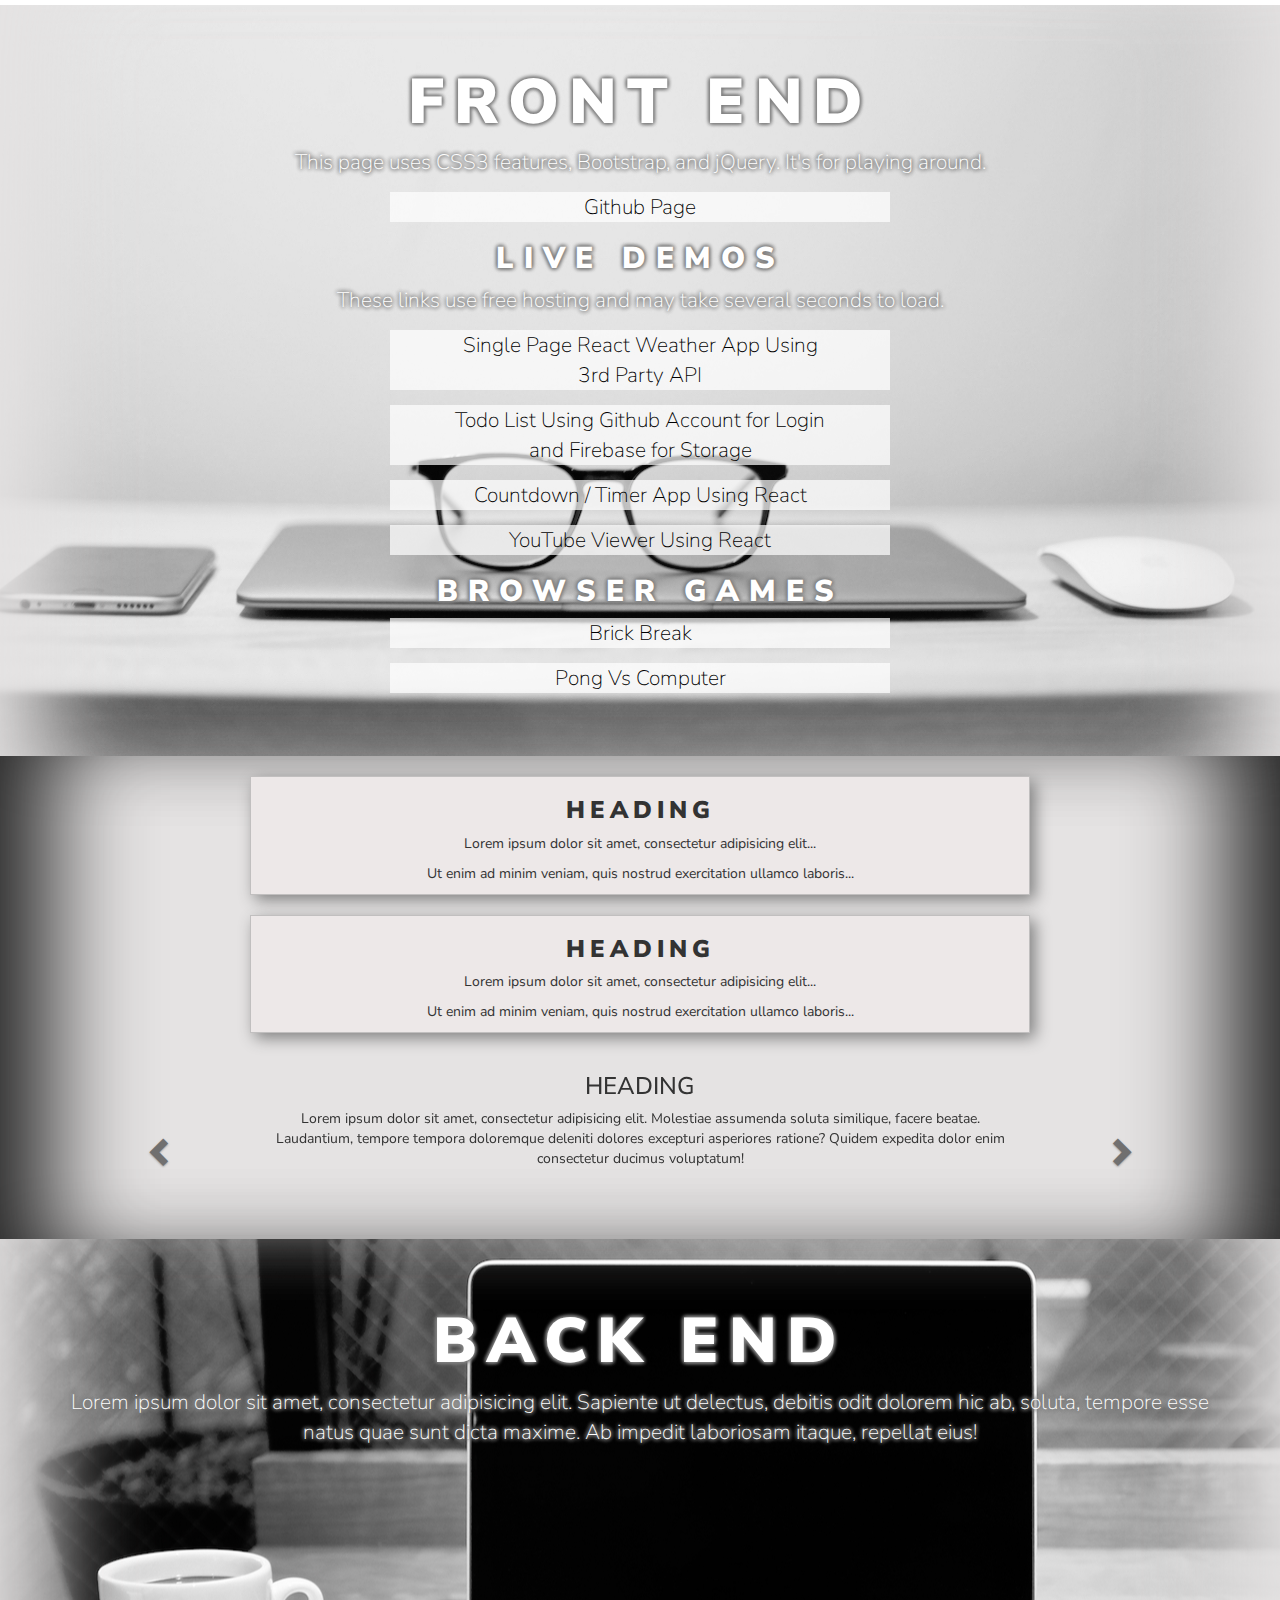
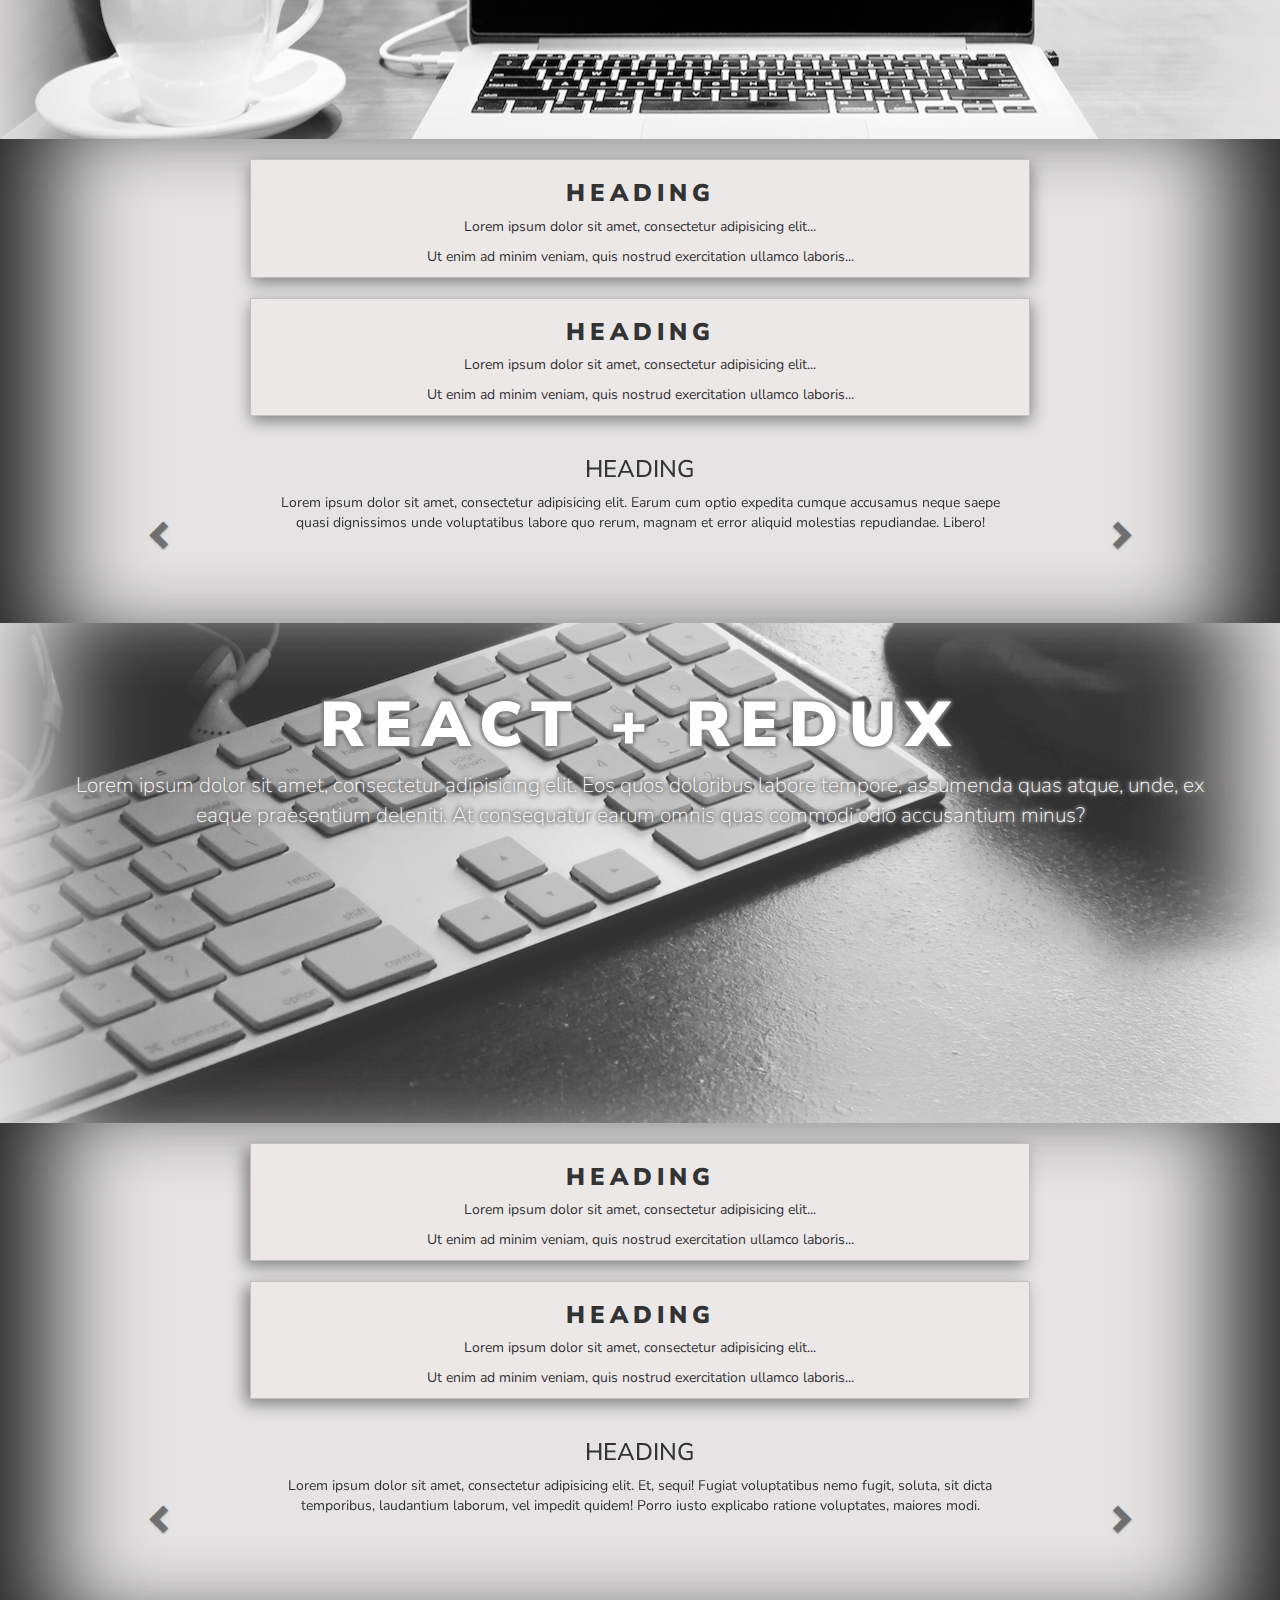
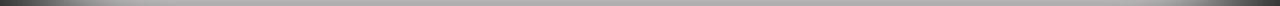
<file: index.html>
<!DOCTYPE html>
<html>

<head>
  <title>Marc</title>
  <meta charset="UTF-8">
  <meta http-equiv="X-UA-Compatible" content="ie=edge">
  <meta name="viewport" content="width=device-width, initial-scale=1.0">

  <link href="https://fonts.googleapis.com/css?family=Nunito+Sans:300,400,700" rel="stylesheet">
  <link rel="stylesheet" href="https://maxcdn.bootstrapcdn.com/bootstrap/3.3.7/css/bootstrap.min.css" integrity="sha384-BVYiiSIFeK1dGmJRAkycuHAHRg32OmUcww7on3RYdg4Va+PmSTsz/K68vbdEjh4u" crossorigin="anonymous">
  <link rel="stylesheet" href="styles.css">
  <script src="https://ajax.googleapis.com/ajax/libs/jquery/3.2.1/jquery.min.js"></script>
  <script src="https://maxcdn.bootstrapcdn.com/bootstrap/3.3.7/js/bootstrap.min.js" integrity="sha384-Tc5IQib027qvyjSMfHjOMaLkfuWVxZxUPnCJA7l2mCWNIpG9mGCD8wGNIcPD7Txa" crossorigin="anonymous"></script>

</head>

<body>

  <div id="scroll-container">
    <div id="scroll-progress"></div>
  </div>

  <div class="jumbotron text-center image-1">
    <div class="text-center">
      <h1 class="big-heading">FRONT END</h1>
      <p>This page uses CSS3 features, Bootstrap, and jQuery. It's for playing around.</p>
      <p class="link"><a href="https://github.com/marcucman">Github Page</a></p>
      <h2 class="big-heading">LIVE DEMOS</h2>
      <p>These links use free hosting and may take several seconds to load.</p>
      <p class="link"><a href="http://fathomless-hamlet-63064.herokuapp.com/#/?_k=nivbsq">Single Page React Weather App Using 3rd Party API</a></p>
      <p class="link"><a href="http://still-temple-94977.herokuapp.com/#/?_k=cxxhwj">Todo List Using Github Account for Login and Firebase for Storage</a></p>
      <p class="link"><a href="http://thawing-thicket-86832.herokuapp.com/#/countdown?_k=7rgaf1">Countdown / Timer App Using React</a></p>
      <p class="link"><a href="https://youtube-viewer.herokuapp.com/">YouTube Viewer Using React</a></p>
      <h2 class="big-heading">BROWSER GAMES</h2>
      <p class="link"><a href="brick_break/index.html">Brick Break</a></p>
      <p class="link"><a href="pong/pong.html">Pong Vs Computer</a></p>
    </div>
  </div>

  <div class="container-fluid black-sides">

    <div class="container text-center">
      <div class="row top-space">
        <div class="col-xs-10 col-xs-offset-1 col-sm-8 col-sm-offset-2 shadow-1">
          <h3 class="small-heading">HEADING</h3>
          <p>Lorem ipsum dolor sit amet, consectetur adipisicing elit...</p>
          <p>Ut enim ad minim veniam, quis nostrud exercitation ullamco laboris...</p>
        </div>

        <div class="col-xs-10 col-xs-offset-1 col-sm-8 col-sm-offset-2 shadow-1">
          <h3 class="small-heading">HEADING</h3>
          <p>Lorem ipsum dolor sit amet, consectetur adipisicing elit...</p>
          <p>Ut enim ad minim veniam, quis nostrud exercitation ullamco laboris...</p>
        </div>
      </div>
    </div>

    <div class="container">
      <div class="row">
        <div class="col-sm-12">
          <div id="carousel1" class="carousel slide" data-ride="carousel">
            <!-- Wrapper for slides -->
            <div class="row">
              <div class="col-xs-offset-2 col-xs-8">
                <div class="carousel-inner">
                  <div class="item active">
                    <div class="carousel-content">
                      <div class="text-center">
                        <h3>HEADING</h3>
                        <p>Lorem ipsum dolor sit amet, consectetur adipisicing elit. Molestiae assumenda soluta similique, facere beatae. Laudantium, tempore tempora doloremque deleniti dolores excepturi asperiores ratione? Quidem expedita dolor enim consectetur ducimus voluptatum!</p>
                      </div>
                    </div>
                  </div>
                  <div class="item">
                    <div class="carousel-content">
                      <div class="text-center">
                        <h3>HEADING</h3>
                        <p>Lorem ipsum dolor sit amet, consectetur adipisicing elit. Animi, sint fuga temporibus nam saepe delectus expedita vitae magnam necessitatibus dolores tempore consequatur dicta cumque repellendus
                          eligendi ducimus placeat! Sapiente, ducimus, voluptas, mollitia voluptatibus nemo explicabo sit blanditiis laborum dolore illum fuga veniam quae expedita libero accusamus quas harum ex numquam necessitatibus provident deleniti
                          tenetur iusto officiis recusandae corporis culpa quaerat?</p>
                      </div>
                    </div>
                  </div>
                  <div class="item">
                    <div class="carousel-content">
                      <div class="text-center">
                        <h3>HEADING</h3>
                        <p>Lorem ipsum dolor sit amet, consectetur adipisicing elit. Ipsum tempore quia magnam maxime, dolor. Dicta adipisci repudiandae aliquid sequi, magni ab? Ex ab error qui adipisci, iste libero et quos!</p>
                      </div>
                    </div>
                  </div>

                </div>
              </div>
            </div>
            <!-- Controls -->
            <a class="left carousel-control" href="#carousel1" data-slide="prev">
              <span class="glyphicon glyphicon-chevron-left"></span>
            </a>
            <a class="right carousel-control" href="#carousel1" data-slide="next">
              <span class="glyphicon glyphicon-chevron-right"></span>
            </a>

          </div>
        </div>
      </div>
    </div>





  </div>
  <!-- container-fluid -->


  <div class="jumbotron text-center image-2">
    <div class="text-center">
      <h1 class="big-heading">BACK END</h1>
      <p>Lorem ipsum dolor sit amet, consectetur adipisicing elit. Sapiente ut delectus, debitis odit dolorem hic ab, soluta, tempore esse natus quae sunt dicta maxime. Ab impedit laboriosam itaque, repellat eius!</p>
    </div>
  </div>

  <div class="container-fluid black-sides">
    <div class="container text-center">
      <div class="row top-space">
        <div class="col-xs-10 col-xs-offset-1 col-sm-8 col-sm-offset-2 shadow-2">
          <h3 class="small-heading">HEADING</h3>
          <p>Lorem ipsum dolor sit amet, consectetur adipisicing elit...</p>
          <p>Ut enim ad minim veniam, quis nostrud exercitation ullamco laboris...</p>
        </div>

        <div class="col-xs-10 col-xs-offset-1 col-sm-8 col-sm-offset-2 shadow-2">
          <h3 class="small-heading">HEADING</h3>
          <p>Lorem ipsum dolor sit amet, consectetur adipisicing elit...</p>
          <p>Ut enim ad minim veniam, quis nostrud exercitation ullamco laboris...</p>
        </div>
      </div>
    </div>

    <div class="container">
      <div class="row">
        <div class="col-sm-12">
          <div id="carousel2" class="carousel slide" data-ride="carousel">
            <!-- Wrapper for slides -->
            <div class="row">
              <div class="col-xs-offset-2 col-xs-8">
                <div class="carousel-inner">
                  <div class="item active">
                    <div class="carousel-content">
                      <div class="text-center">
                        <h3>HEADING</h3>
                        <p>Lorem ipsum dolor sit amet, consectetur adipisicing elit. Earum cum optio expedita cumque accusamus neque saepe quasi dignissimos unde voluptatibus labore quo rerum, magnam et error aliquid molestias repudiandae. Libero!</p>
                      </div>
                    </div>
                  </div>
                  <div class="item">
                    <div class="carousel-content">
                      <div class="text-center">
                        <h3>HEADING</h3>
                        <p>Lorem ipsum dolor sit amet, consectetur adipisicing elit. Animi, sint fuga temporibus nam saepe delectus expedita vitae magnam necessitatibus dolores tempore consequatur dicta cumque repellendus
                          eligendi ducimus placeat! Sapiente, ducimus, voluptas, mollitia voluptatibus nemo explicabo sit blanditiis laborum dolore illum fuga veniam quae expedita libero accusamus quas harum ex numquam necessitatibus provident deleniti
                          tenetur iusto officiis recusandae corporis culpa quaerat?</p>
                      </div>
                    </div>
                  </div>
                  <div class="item">
                    <div class="carousel-content">
                      <div class="text-center">
                        <h3>HEADING</h3>
                        <p>Lorem ipsum dolor sit amet, consectetur adipisicing elit. Soluta atque cumque perspiciatis voluptatum eum, odio nulla voluptates hic excepturi quod sunt cupiditate itaque, dignissimos labore dicta nesciunt inventore, sapiente quos.</p>
                      </div>
                    </div>
                  </div>

                </div>
              </div>
            </div>
            <!-- Controls -->
            <a class="left carousel-control" href="#carousel2" data-slide="prev">
              <span class="glyphicon glyphicon-chevron-left"></span>
            </a>
            <a class="right carousel-control" href="#carousel2" data-slide="next">
              <span class="glyphicon glyphicon-chevron-right"></span>
            </a>

          </div>
        </div>
      </div>
    </div>


  </div><!-- container-fluid -->



  <div class="jumbotron text-center image-3">
    <div class="text-center">
      <h1 class="big-heading">REACT + REDUX</h1>
      <p>Lorem ipsum dolor sit amet, consectetur adipisicing elit. Eos quos doloribus labore tempore, assumenda quas atque, unde, ex eaque praesentium deleniti. At consequatur earum omnis quas commodi odio accusantium minus?</p>
    </div>
  </div>

  <div class="container-fluid black-sides">
    <div class="container text-center">
      <div class="row top-space">
        <div class="col-xs-10 col-xs-offset-1 col-sm-8 col-sm-offset-2 shadow-3">
          <h3 class="small-heading">HEADING</h3>
          <p>Lorem ipsum dolor sit amet, consectetur adipisicing elit...</p>
          <p>Ut enim ad minim veniam, quis nostrud exercitation ullamco laboris...</p>
        </div>

        <div class="col-xs-10 col-xs-offset-1 col-sm-8 col-sm-offset-2 shadow-3">
          <h3 class="small-heading">HEADING</h3>
          <p>Lorem ipsum dolor sit amet, consectetur adipisicing elit...</p>
          <p>Ut enim ad minim veniam, quis nostrud exercitation ullamco laboris...</p>
        </div>
      </div>
    </div>

    <div class="container">
      <div class="row">
        <div class="col-sm-12">
          <div id="carousel3" class="carousel slide" data-ride="carousel">
            <!-- Wrapper for slides -->
            <div class="row">
              <div class="col-xs-offset-2 col-xs-8">
                <div class="carousel-inner">
                  <div class="item active">
                    <div class="carousel-content">
                      <div class="text-center">
                        <h3>HEADING</h3>
                        <p>Lorem ipsum dolor sit amet, consectetur adipisicing elit. Et, sequi! Fugiat voluptatibus nemo fugit, soluta, sit dicta temporibus, laudantium laborum, vel impedit quidem! Porro iusto explicabo ratione voluptates, maiores modi.</p>
                      </div>
                    </div>
                  </div>
                  <div class="item">
                    <div class="carousel-content">
                      <div class="text-center">
                        <h3>HEADING</h3>
                        <p>Lorem ipsum dolor sit amet, consectetur adipisicing elit. Animi, sint fuga temporibus nam saepe delectus expedita vitae magnam necessitatibus dolores tempore consequatur dicta cumque repellendus
                          eligendi ducimus placeat! Sapiente, ducimus, voluptas, mollitia voluptatibus nemo explicabo sit blanditiis laborum dolore illum fuga veniam quae expedita libero accusamus quas harum ex numquam necessitatibus provident deleniti
                          tenetur iusto officiis recusandae corporis culpa quaerat?</p>
                      </div>
                    </div>
                  </div>
                  <div class="item">
                    <div class="carousel-content">
                      <div class="text-center">
                        <h3>HEADING</h3>
                        <p>Lorem ipsum dolor sit amet, consectetur adipisicing elit. Nihil ea inventore iste voluptatum laboriosam fugit dolore culpa impedit, sed, aliquid non animi tempore earum voluptates, doloribus pariatur nobis dolorem. Nostrum!</p>
                      </div>
                    </div>
                  </div>

                </div>
              </div>
            </div>
            <!-- Controls -->
            <a class="left carousel-control" href="#carousel3" data-slide="prev">
              <span class="glyphicon glyphicon-chevron-left"></span>
            </a>
            <a class="right carousel-control" href="#carousel3" data-slide="next">
              <span class="glyphicon glyphicon-chevron-right"></span>
            </a>

          </div>
        </div>
      </div>
    </div>


  </div><!-- container-fluid -->



  <script src="js.js"></script>

</body>

</html>
</file>
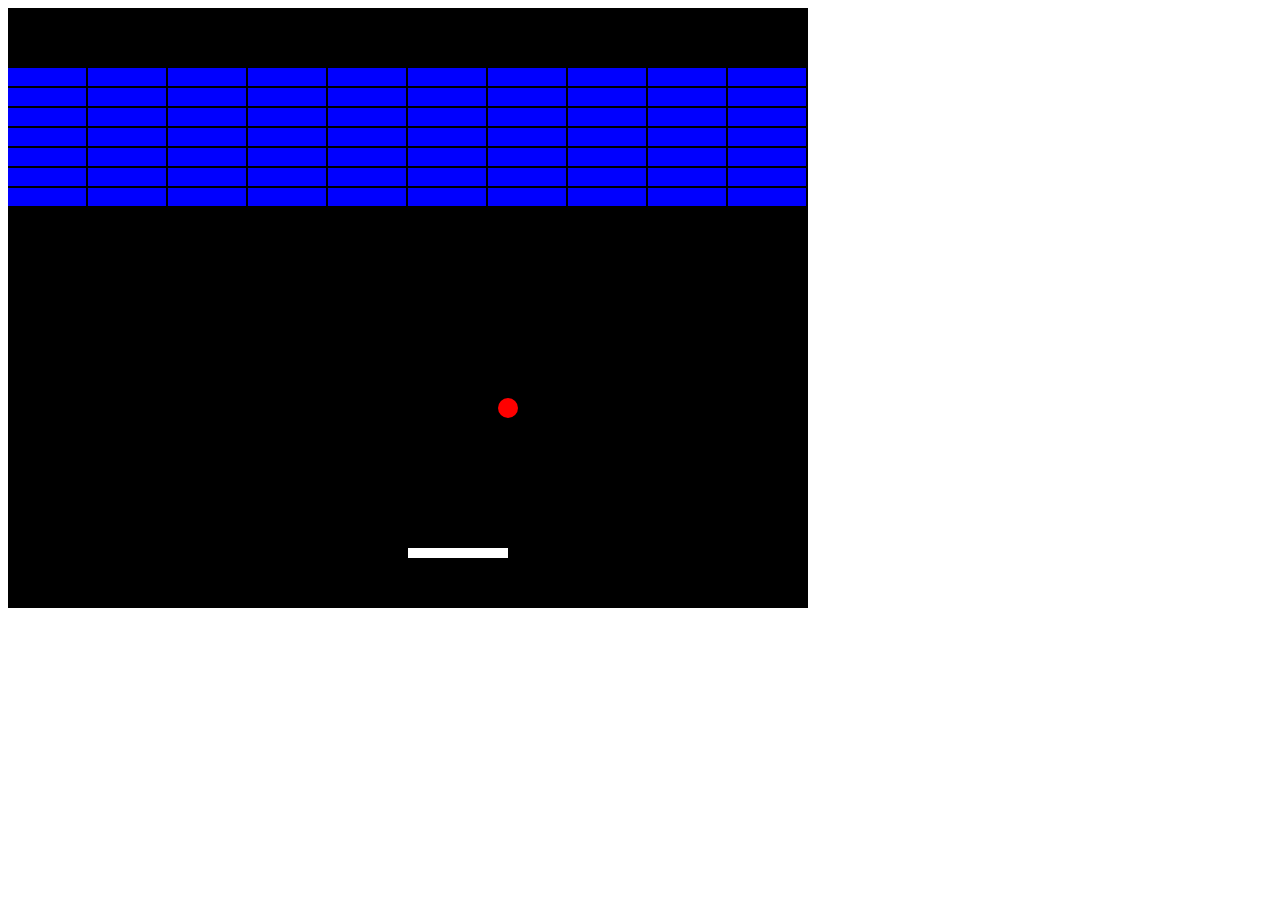
<file: brick_break/index.html>
<!DOCTYPE html>
<html lang="en">

<head>
	<meta content="text/html;charset=utf-8" http-equiv="Content-Type">
	<title>brick break</title>
</head>

<body>

	<canvas id="gameCanvas" width="800" height="600"></canvas>

	<script>
		
		var ballX = 75;
		var ballY = 75;
		var ballSpeedX = 5;
		var ballSpeedY = 5;
		
		const BRICK_W = 80;
		const BRICK_H = 20;
		const BRICK_GAP = 2;
		const BRICK_COLS = 10;
		const BRICK_ROWS = 10;
		var brickGrid = new Array(BRICK_COLS * BRICK_ROWS);
		var bricksLeft = 0;
		
		const PADDLE_WIDTH = 100;
		const PADDLE_THICKNESS = 10;
		const PADDLE_DIST_FROM_EDGE = 60;
		
		var paddleX = 400;
		
		var canvas, canvasContext;
		
		var mouseX = 0;
		var mouseY = 0;
		
		function updateMousePos(evt) {
			// returns the position on the page of our rectangle
			var rect = canvas.getBoundingClientRect();
			var root = document.documentElement;
			
			// calculate mouseX point
			mouseX = evt.clientX - rect.left - root.scrollLeft;
			mouseY = evt.clientY - rect.top - root.scrollTop;
			
			// update the global variable
			paddleX = mouseX - PADDLE_WIDTH / 2;
			
			// hack to test ball in any position
//			ballX = mouseX;
//			ballY = mouseY;
//			ballSpeedX = 4;
//			ballSpeedY = -4;
		}
		
		function brickReset() {
			bricksLeft =  0;
			var i;
			// create gutter
			for (i = 0; i < 3 * BRICK_COLS; i++) {
					brickGrid[i] = false;
			}
			// create rest of bricks
			for (; i < BRICK_COLS * BRICK_ROWS; i++) {
					brickGrid[i] = true;
					bricksLeft++;
			}
		}
		
		window.onload = function() {
			canvas = document.getElementById('gameCanvas');
			canvasContext = canvas.getContext('2d');
			
			var framesPerSecond = 30;
			setInterval(updateAll, 1000/framesPerSecond);
			
			canvas.addEventListener('mousemove', updateMousePos);
		
			brickReset();
			ballReset();
		}
		
		function updateAll() {
			moveAll();
			drawAll();
		}
		
		function ballReset() {
			ballX = canvas.width / 2;
			ballY = canvas.height / 2;
		}
		
		function ballMove() {
			ballX += ballSpeedX;
			ballY += ballSpeedY;
			
			// bounce off left side
			// ballSpeedX conditional to make sure ball doesnt get stuck in side
			if (ballX < 0 && ballSpeedX < 0.0) {
				ballSpeedX *= -1;
			}
			// bounce off right side
			// ballSpeedX conditional to make sure ball doesnt get stuck in side
			if (ballX > canvas.width && ballSpeedX > 0.0) {
				ballSpeedX *= -1;
			}
			// bounce off top side
			// ballSpeedy conditional to make sure ball doesnt get stuck in side

			if (ballY < 0 && ballSpeedY < 0.0) {
				ballSpeedY *= -1;
			}
			// bounce off bottom side
			if (ballY > canvas.height) {
				ballReset();
				brickReset();
			}
		}
		
		// fix bottom row bouncing glitch
		function isBrickAtColRow(col, row) {
			if (col >= 0 && col < BRICK_COLS &&
				  row >= 0 && row < BRICK_ROWS) {
						var brickIndexUnderCoord = rowColToArrayIndex(col, row);
						return brickGrid[brickIndexUnderCoord];
			} else {
				// there is no brick at a position outside the grid
				return false;
			}
		}
		
		function ballBrickHandling() {
			var ballBrickCol = Math.floor(ballX / BRICK_W);
			var ballBrickRow = Math.floor(ballY / BRICK_H);
			var brickIndexUnderBall = rowColToArrayIndex(ballBrickCol, ballBrickRow);
			
			// have ball erase bricks it is over, but prevent side of screen glitch
			// where hitting the left side may erase a brick on the right
			if (ballBrickCol >= 0 && ballBrickCol < BRICK_COLS &&
				  ballBrickRow >= 0 && ballBrickRow < BRICK_ROWS) {
						
						if (isBrickAtColRow( ballBrickCol, ballBrickRow)) {
							brickGrid[brickIndexUnderBall] = false;
							bricksLeft--;
							console.log(bricksLeft);
							
							var prevBallX = ballX - ballSpeedX;
							var prevBallY = ballY - ballSpeedY;
							var prevBrickCol = Math.floor(prevBallX / BRICK_W);
							var prevBrickRow = Math.floor(prevBallY / BRICK_H);
							
							// this will check for ARMPIT case
							var bothTestsFailed = true;
							
							// add these blocks to prevent glitchy corner hit behavior
							if (prevBrickCol != ballBrickCol) {
								if (isBrickAtColRow(prevBrickCol, ballBrickRow) == false) {
									ballSpeedX *= -1;
									bothTestsFailed = false;
								}
							}
							// add these blocks to prevent glitchy corner hit behavior
							if (prevBrickRow != ballBrickRow) {
								if (isBrickAtColRow(ballBrickCol, prevBrickRow) == false) {
									ballSpeedY *= -1;
									bothTestsFailed = false;
								}
							}
							
							// ARMPIT case prevents brick from passing through
							if (bothTestsFailed) {
								ballSpeedX *= -1;
								ballSpeedY *= -1;
							}
							
						} // end of brick found
				}	// end of brick erase for ball location
			}	// end of ballBrickHandling()
		
		function ballPaddleHandling() {
			var paddleTopEdgeY = canvas.height - PADDLE_DIST_FROM_EDGE;
			var paddleBottomEdgeY = paddleTopEdgeY + PADDLE_THICKNESS;
			var paddleLeftEdgeX = paddleX;
			var paddleRightEdgeX = paddleLeftEdgeX + PADDLE_WIDTH;
			
			// if the ball is above the paddle
			if (	ballY > paddleTopEdgeY &&	// below the top of the paddle
				 		ballY < paddleBottomEdgeY &&	// above the bottom of the paddle
				 		ballX > paddleLeftEdgeX &&	// right of the left side of the paddle
				 		ballX < paddleRightEdgeX) {	// left of the right side of the paddle
						// bounce the ball back		
						ballSpeedY *= -1;
				
						var centerOfPaddleX = paddleX + PADDLE_WIDTH / 2;
						var ballDistFromPaddleCenterX = ballX - centerOfPaddleX;
						ballSpeedX = ballDistFromPaddleCenterX * 0.35;
				
						if (bricksLeft == 0) {
							brickReset();
						}	// out of bricks
				}	// ball center inside paddle
		}	// end of ballPaddleHandling()
		
		function moveAll() {
			
			ballMove();
			ballBrickHandling();	// handle ball / brick collision
			ballPaddleHandling();	// handle ball / paddle collision
				
		}
			
		function drawAll() {
			// create background
			colorRect(0, 0, canvas.width, canvas.height, 'black');
			
			// draw ball
			colorCirlce(ballX, ballY, 10, 'red');

			colorRect(paddleX, canvas.height - PADDLE_DIST_FROM_EDGE, PADDLE_WIDTH, PADDLE_THICKNESS, 'white');
			
			drawBricks();
			
//			colorText(mouseBrickCol + ", " + mouseBrickRow + ": " + brickIndexUnderMouse, mouseX, mouseY, 'yellow');
			
		}
		
		// BRICK_COLS*0 + 0 = 0;
		// BRICK_COLS*0 + 1 = 1;
		// BRICK_COLS*0 + 2 = 2;
		// BRICK_COLS*0 + 3 = 3;
		// ...
		// BRICK_COLS*1 + 0 = 8;
		// BRICK_COLS*1 + 1 = 9;
		// ...
		function rowColToArrayIndex(col, row) {
			return col + BRICK_COLS * row;
		}
		
		function drawBricks() {
			for (var eachRow = 0; eachRow < BRICK_ROWS; eachRow++) {
				for (var eachCol = 0; eachCol < BRICK_COLS; eachCol++) {
					
					
					var arrayIndex = rowColToArrayIndex(eachCol, eachRow);
					
					if (brickGrid[arrayIndex]) {
						colorRect(BRICK_W*eachCol, BRICK_H*eachRow, BRICK_W - BRICK_GAP, BRICK_H - BRICK_GAP, 'blue')
					}	// end of drawBrick action
				}	// end of eachCol for loop
			}	// end of eachRow for loop
		}	// end of drawBricks
		
		function colorRect(topLeftX, topLeftY, boxWidth, boxHeight, fillColor) {
			canvasContext.fillStyle = fillColor;
			canvasContext.fillRect(topLeftX, topLeftY, boxWidth, boxHeight);
		}
		
		function colorCirlce(centerX, centerY, radius, fillColor) {
			canvasContext.fillStyle = fillColor;
			canvasContext.beginPath();
			canvasContext.arc(centerX, centerY, radius, 0, Math.PI*2, true);
			canvasContext.fill();
		}
		
		function colorText(showWords, textX, textY, fillColor) {
			canvasContext.fillStyle = fillColor;
			canvasContext.fillText(showWords, textX, textY);
		}

	</script>
</body>

</html>
</file>
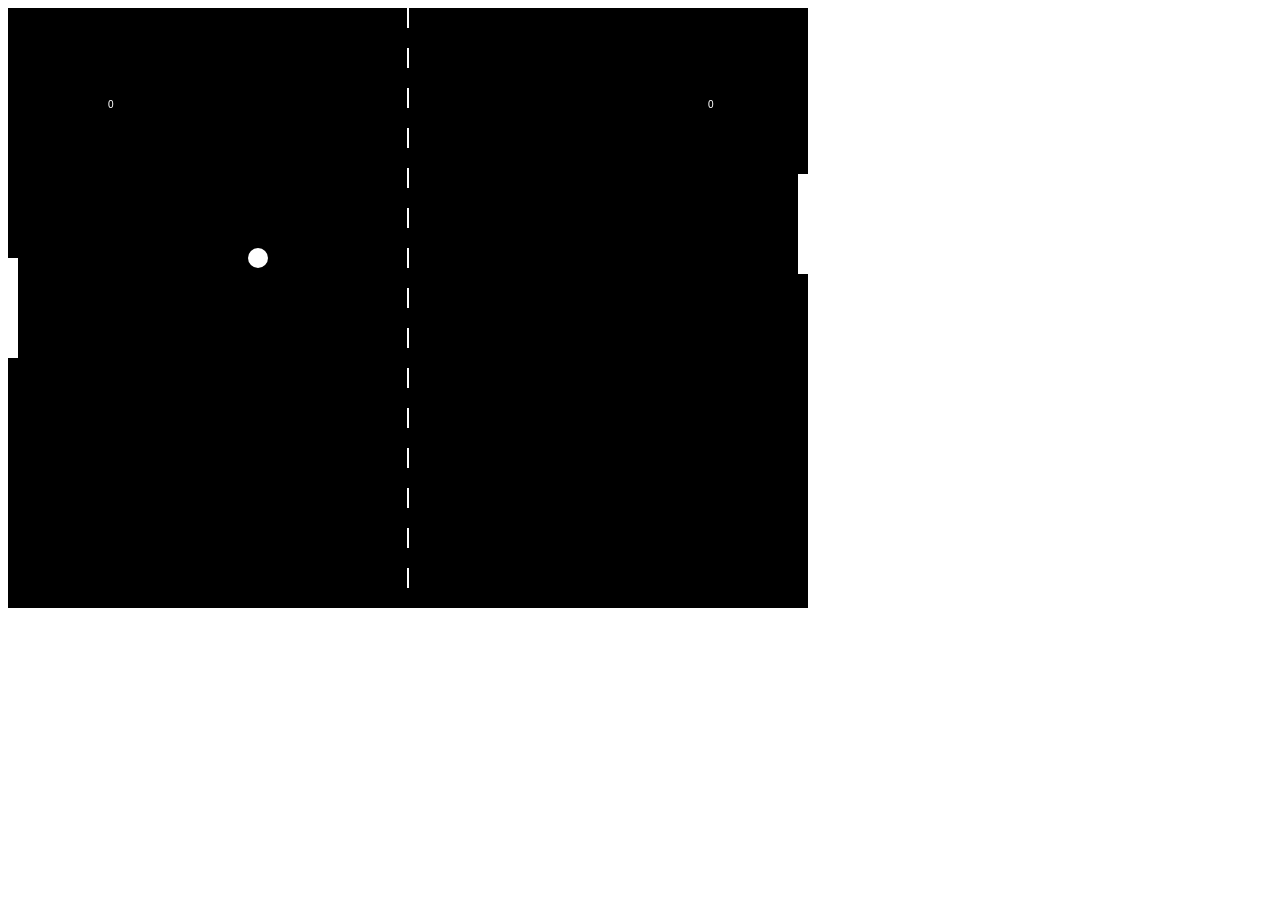
<file: pong/pong.html>
<!DOCTYPE html>
<html lang="en">

<head>
	<meta content="text/html;charset=utf-8" http-equiv="Content-Type">
	<meta content="utf-8" http-equiv="encoding">
	<title>pong</title>
</head>

<body>

	<canvas id="gameCanvas" width="800" height="600"></canvas>

	<script>
//		Set Game Variables
		var canvas;
		var canvasContext;
		var ballX = 50;
		var ballY = 50;
		var ballSpeedX = 10;
		var ballSpeedY = 10;
		
//		Initialize Score Values
		var player1Score = 0;
		var player2Score = 0;
		const WINNING_SCORE = 3;
		
//		Set Winning Screen conditional to false
		var showingWinScreen = false;
		
//		Paddle Dimensions
		var paddle1Y = 250;
		var paddle2Y = 250;
		const PADDDLE_HEIGHT = 100;
		const PADDLE_THICKNESS = 10;
		
//		CALCULATE MOUSE POSITION
		function calculateMousePos(evt){
			// grab these 2 variables from the browser
			var rect = canvas.getBoundingClientRect();
			var root = document.documentElement;
			// calculate mouse position based off these variables
			var mouseX = evt.clientX - rect.left - root.scrollLeft;
			var mouseY = evt.clientY - rect.top - root.scrollTop;
			// return object literal
			return {
				x:mouseX,
				y:mouseY
			};
		}
		
		// HANDLE MOUSE CLICK
		function handleMouseClick(evt){
			// only do this if this is true
			if(showingWinScreen){
					player1Score = 0;
					player2Score = 0;
					showingWinScreen = false;
			}
		}

		window.onload = function() {
			// grab appropriate elements with JS
			canvas = document.getElementById('gameCanvas');
			canvasContext = canvas.getContext('2d');

			// set framerate
			var framesPerSecond = 30;
			// Execute these 2 functions on every framerate iteration
			setInterval(function(){
						moveEverything();
						drawEverything();
			}, 1000 / framesPerSecond);
			
			// our 2 event listeners
			canvas.addEventListener('mousedown', handleMouseClick);
			canvas.addEventListener('mousemove',
				function(evt){
						// calculate mouse position
						var mousePos = calculateMousePos(evt);
						// set the middle of the user's paddle to that position
						paddle1Y = mousePos.y - PADDDLE_HEIGHT/2;
			});
		}
		
		// BALL RESET, to be run if game over
		function ballReset(){
			if(player1Score >= WINNING_SCORE ||
				 player2Score	>= WINNING_SCORE) {
							showingWinScreen = true;
			}
			ballX = canvas.width/2;
			ballY = canvas.height/2;
			ballSpeedX = -ballSpeedX;
		}
		
		// 
		function computerMovement(){
			// Calculate center of computer's paddle
			var paddle2YCenter = paddle2Y + PADDDLE_HEIGHT/2;
			// compensate for shakiness
			// if computer is below ball, move up
			if(paddle2YCenter < ballY - 35){
				paddle2Y += 6;
			// if computer is above ball, move down
			} else if (paddle2YCenter > ballY + 35){
				paddle2Y -= 6;
			}
		}
		
		function moveEverything() {
			if(showingWinScreen){
				return;
			}
			
			computerMovement();
			
			ballX += ballSpeedX;
			ballY += ballSpeedY;
			
			// ball bounces off LEFT paddle
			if(ballX < 0) {
				if(ballY > paddle1Y &&
					 ballY < paddle1Y+PADDDLE_HEIGHT){
							ballSpeedX = -ballSpeedX;
							
							// calculate difference between where ball hits paddle and middle of paddle
							var deltaY = ballY - (paddle1Y + PADDDLE_HEIGHT / 2);
							ballSpeedY = deltaY * 0.35;
				} else {
					player2Score++;	// must be BEFORE ballReset()
					ballReset();
				}
			}
			// ball bounces off RIGHT paddle
			if(ballX > canvas.width){
				if(ballY > paddle2Y &&
					 ballY < paddle2Y+PADDDLE_HEIGHT){
							ballSpeedX = -ballSpeedX;
							// calculate difference between where ball hits paddle and middle of paddle
							var deltaY = ballY - (paddle2Y + PADDDLE_HEIGHT / 2);
							ballSpeedY = deltaY * 0.35;
				} else {
					player1Score++;	// must be BEFOE ballReset()
					ballReset();
				}
			}
			// if ball bounces off TOP
			if(ballY < 0) {
				ballSpeedY = -ballSpeedY;
			}
			// if ball bounces off BOTTOM
			if(ballY > canvas.height){
				ballSpeedY = -ballSpeedY;
			}
		}
		
		// DRAW EVERYTHING
		function drawEverything() {
			// create black background
			colorRect(0, 0, canvas.width, canvas.height, 'black');
			
			// if game over
			if(showingWinScreen){
				
				// set text color
				canvasContext.fillStyle = 'white';
				
				// if player1 is winner...
				if(player1Score >= WINNING_SCORE){
					canvasContext.fillText("Left Player won!", 350, 200);
				// if player2 is winner...
				} else if(player2Score >= WINNING_SCORE){
					canvasContext.fillText("Right Player won!", 350, 200);
				}
				
				// display "click to continue"
				canvasContext.fillText("click to continue", 350, 500);
				// go back to function that called drawEverything()
				return;
			}
			
			drawNet();
			
			// create left player paddle
			colorRect(0, paddle1Y, PADDLE_THICKNESS, 100, 'white');
			// create right player paddle
			colorRect(canvas.width - PADDLE_THICKNESS, paddle2Y, PADDLE_THICKNESS, 100, 'white');
			// draw the ball
			colorCircle(ballX, ballY, 10, 'white');
			
			// print player scores
			canvasContext.fillText(player1Score, 100, 100);
			canvasContext.fillText(player2Score, canvas.width - 100, 100);
		}
		
		// DRAW NET
		function drawNet(){
			for(var i=0; i<canvas.height; i+=40){
				colorRect(canvas.width / 2 -1, i, 2, 20, 'white');
			}
		}
		
		// COLOR PONG BALL
		function colorCircle(centerX, centerY, radius, drawColor){
			canvasContext.fillStyle = drawColor;
			canvasContext.beginPath();
			canvasContext.arc(centerX, centerY, radius, 0, Math.PI*2, true);
			canvasContext.fill();
		}
		
		// COLOR PADDLE
		function colorRect(leftX, topY, width, height, drawColor){
			canvasContext.fillStyle = drawColor;
			canvasContext.fillRect(leftX, topY, width, height);
		}
	</script>
</body>

</html>
</file>
<file: styles.css>
body {
  background-color: #e5e3e3;
  font-family: 'Nunito Sans', sans-serif;
}

a {
  text-decoration: none;
  color: black;
  text-shadow: none;
}

a:hover {
  text-decoration: none;
  color: blue;
}

.link {
  background-color: rgba(255, 255, 255, 0.7);
  max-width: 500px;
  margin: auto;
}

.jumbotron p {
  padding-left: 60px;
  padding-right: 60px;
}

#scroll-container {
  width: 100%;
  height: 5px;
  position: fixed;
  top: 0;
  background-color: white;
  z-index: 10;
}

#scroll-progress {
  width: 0%;
  height: 5px;
  background-color: black;
}

.jumbotron {
  margin-bottom: 0px;
}

.top-space {
  margin-top: 20px;
}

.shadow-1 {
    background-color: #ede8e8;
    border: 1px solid #c1bfbf;
    margin-bottom: 20px;

    box-shadow: 5px 5px 15px grey;
    -webkit-transition: box-shadow 0.3s, transform 0.2s, background-color 0.3s;
    -moz-transition: box-shadow 0.3s, transform 0.2s, background-color 0.3s;
    -o-transition: box-shadow 0.3s, transform 0.2s, background-color 0.3s;
    transition: box-shadow 0.3s, transform 0.2s, background-color 0.3s;
    position: relative;
    z-index: 1;
}

.shadow-1:hover {
    background-color: #f7f7f7;
    box-shadow: 10px 10px 3px #3d3d3d;
    transform: scale(1.02);
    position: relative;
    z-index: 1;
}

.shadow-2 {
    background-color: #ede8e8;
    border: 1px solid #c1bfbf;
    margin-bottom: 20px;

    box-shadow: 1px 5px 15px grey;
    -webkit-transition: box-shadow 0.3s, transform 0.2s, background-color 0.3s;
    -moz-transition: box-shadow 0.3s, transform 0.2s, background-color 0.3s;
    -o-transition: box-shadow 0.3s, transform 0.2s, background-color 0.3s;
    transition: box-shadow 0.3s, transform 0.2s, background-color 0.3s;
}

.shadow-2:hover {
    background-color: #f7f7f7;
    box-shadow: 1px 10px 3px #3d3d3d;
    transform: scale(1.02);
}

.shadow-3 {
    background-color: #ede8e8;
    border: 1px solid #c1bfbf;
    margin-bottom: 20px;

    box-shadow: -5px 5px 15px grey;
    -webkit-transition: box-shadow 0.3s, transform 0.2s, background-color 0.3s;
    -moz-transition: box-shadow 0.3s, transform 0.2s, background-color 0.3s;
    -o-transition: box-shadow 0.3s, transform 0.2s, background-color 0.3s;
    transition: box-shadow 0.3s, transform 0.2s, background-color 0.3s;
}

.shadow-3:hover {
    background-color: #f7f7f7;
    box-shadow: -10px 10px 3px #3d3d3d;
    transform: scale(1.02);
}

.image-1 {
  background-image: url('images/img4.jpg');
  background-position: bottom;
  min-height: 330px;
  color: white;
  text-shadow: -1px 0 4px grey, 0 1px 4px grey, 1px 0 4px grey, 0 -1px 4px grey;
  box-shadow:
    inset 100px 0px 100px -50px #e5e3e3,
    inset -100px 0px 100px -50px #e5e3e3;
  transition: box-shadow 0.5s;
}

.image-1:hover {
  box-shadow:
    inset 60px 0px 100px -50px #e5e3e3,
    inset -60px 0px 100px -50px #e5e3e3;
}

.image-2 {
  background-image: url('images/img1.jpg');
  background-position: center left;
  min-height: 500px;
  color: white;
  text-shadow: -1px 0 4px grey, 0 1px 4px grey, 1px 0 4px grey, 0 -1px 4px grey;
  box-shadow:
    inset 100px 0px 100px -50px #e5e3e3,
    inset -100px 0px 100px -50px #e5e3e3;
  transition: box-shadow 0.5s;
}

.image-2:hover {
  box-shadow:
    inset 60px 0px 100px -50px #e5e3e3,
    inset -60px 0px 100px -50px #e5e3e3;
}

.image-3 {
  background-image: url('images/img7.jpg');
  background-position: bottom;
  min-height: 500px;
  color: white;
  text-shadow: -1px 0 4px grey, 0 1px 4px grey, 1px 0 4px grey, 0 -1px 4px grey;
  box-shadow:
    inset 100px 0px 100px -50px #e5e3e3,
    inset -100px 0px 100px -50px #e5e3e3;
  transition: box-shadow 0.5s;
}

.image-3:hover {
  box-shadow:
    inset 60px 0px 100px -50px #e5e3e3,
    inset -60px 0px 100px -50px #e5e3e3;
}

.big-heading {
  font-weight: 900;
  letter-spacing: 10px;
}

.small-heading {
  font-weight: 900;
  letter-spacing: 5px;
}

.black-sides {
  background-color: #e5e3e3;
  box-shadow:
    inset 100px 0px 100px -50px #232323,
    inset -100px 0px 100px -50px #232323;
  transition: box-shadow 0.5s, background-color 0.3s;
}

.black-sides:hover {
  box-shadow:
    inset 70px 0px 100px -50px #3a3a3a,
    inset -70px 0px 100px -50px #3a3a3a;
  background-color: #f7f4f4;
}


.carousel-content {

    /*margin: auto;*/
}

.carousel-control.left {
  background-image: none;
}

.carousel-control.right {
  background-image: none;
}
.carousel-control .glyphicon-chevron-left, .carousel-control .icon-prev {
  color: black;
}
.carousel-control .glyphicon-chevron-right, .carousel-control .icon-prev {
  color: black;
}
</file>
